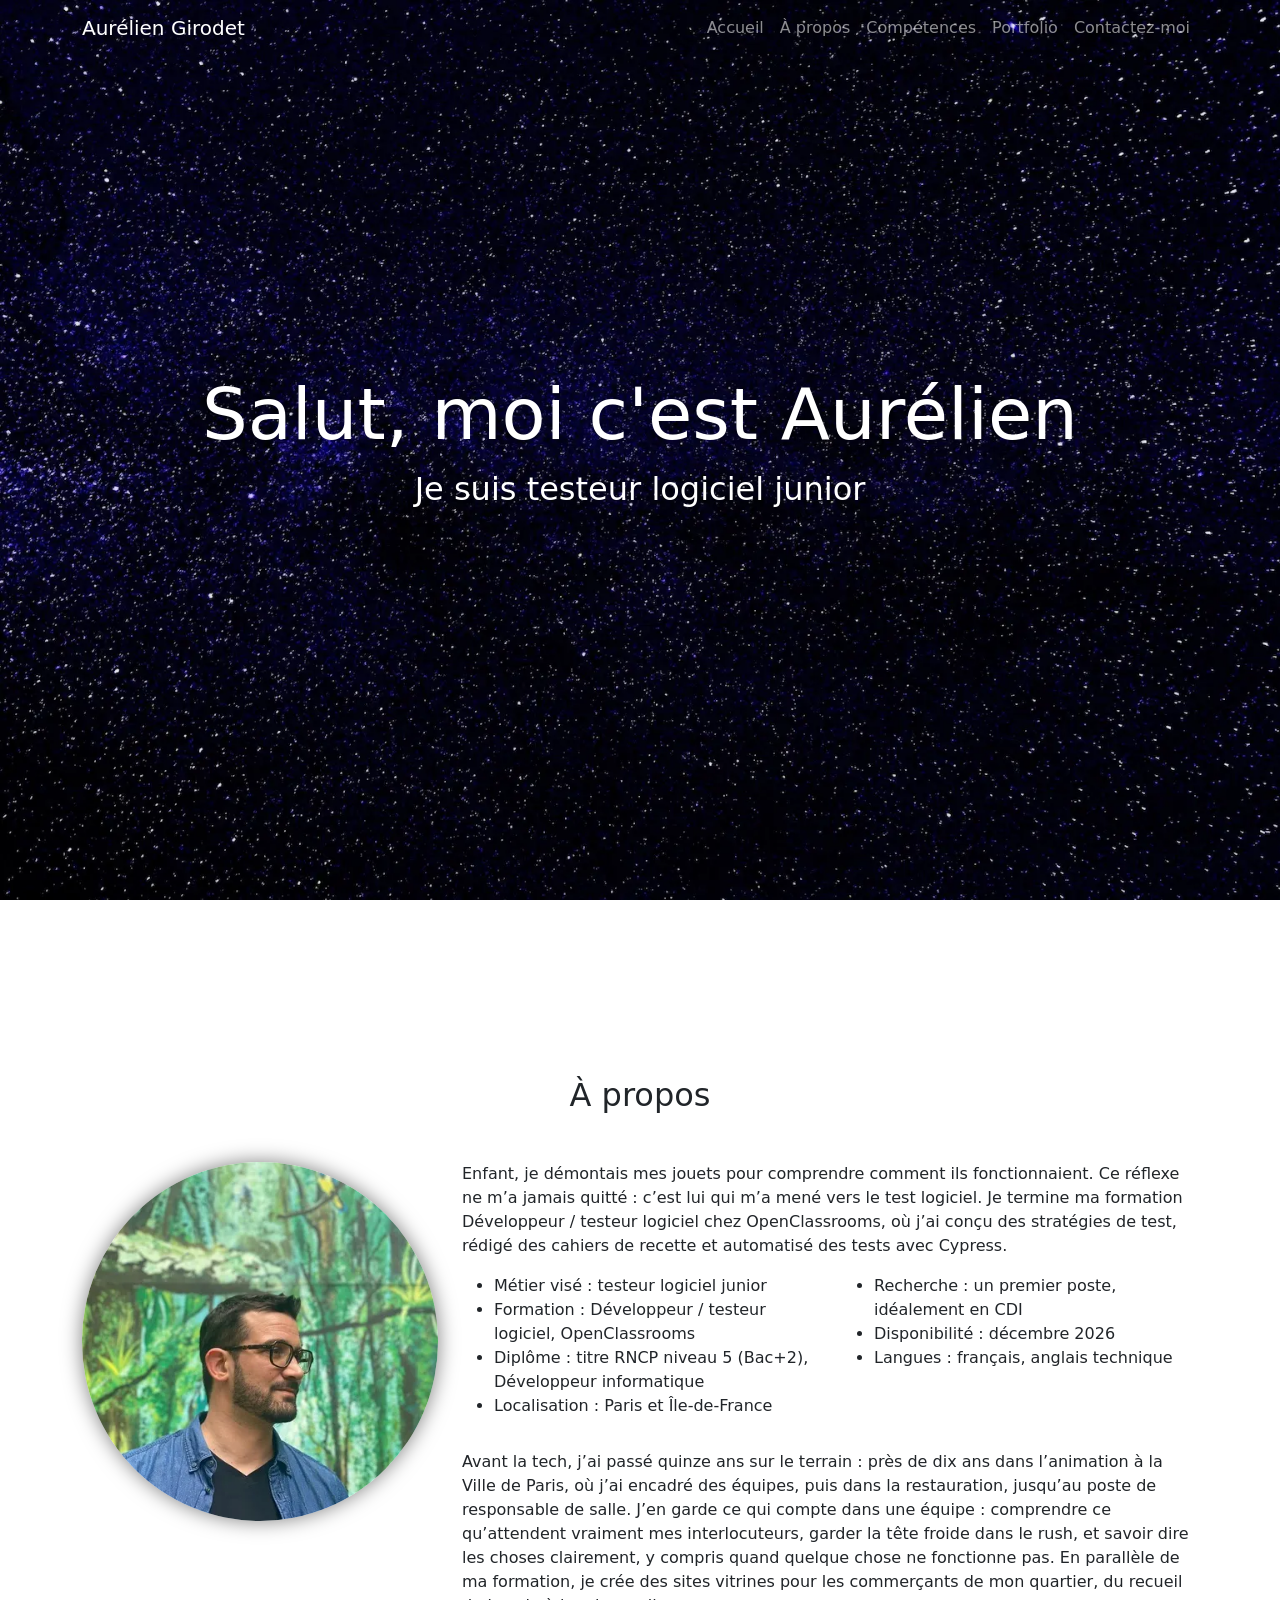
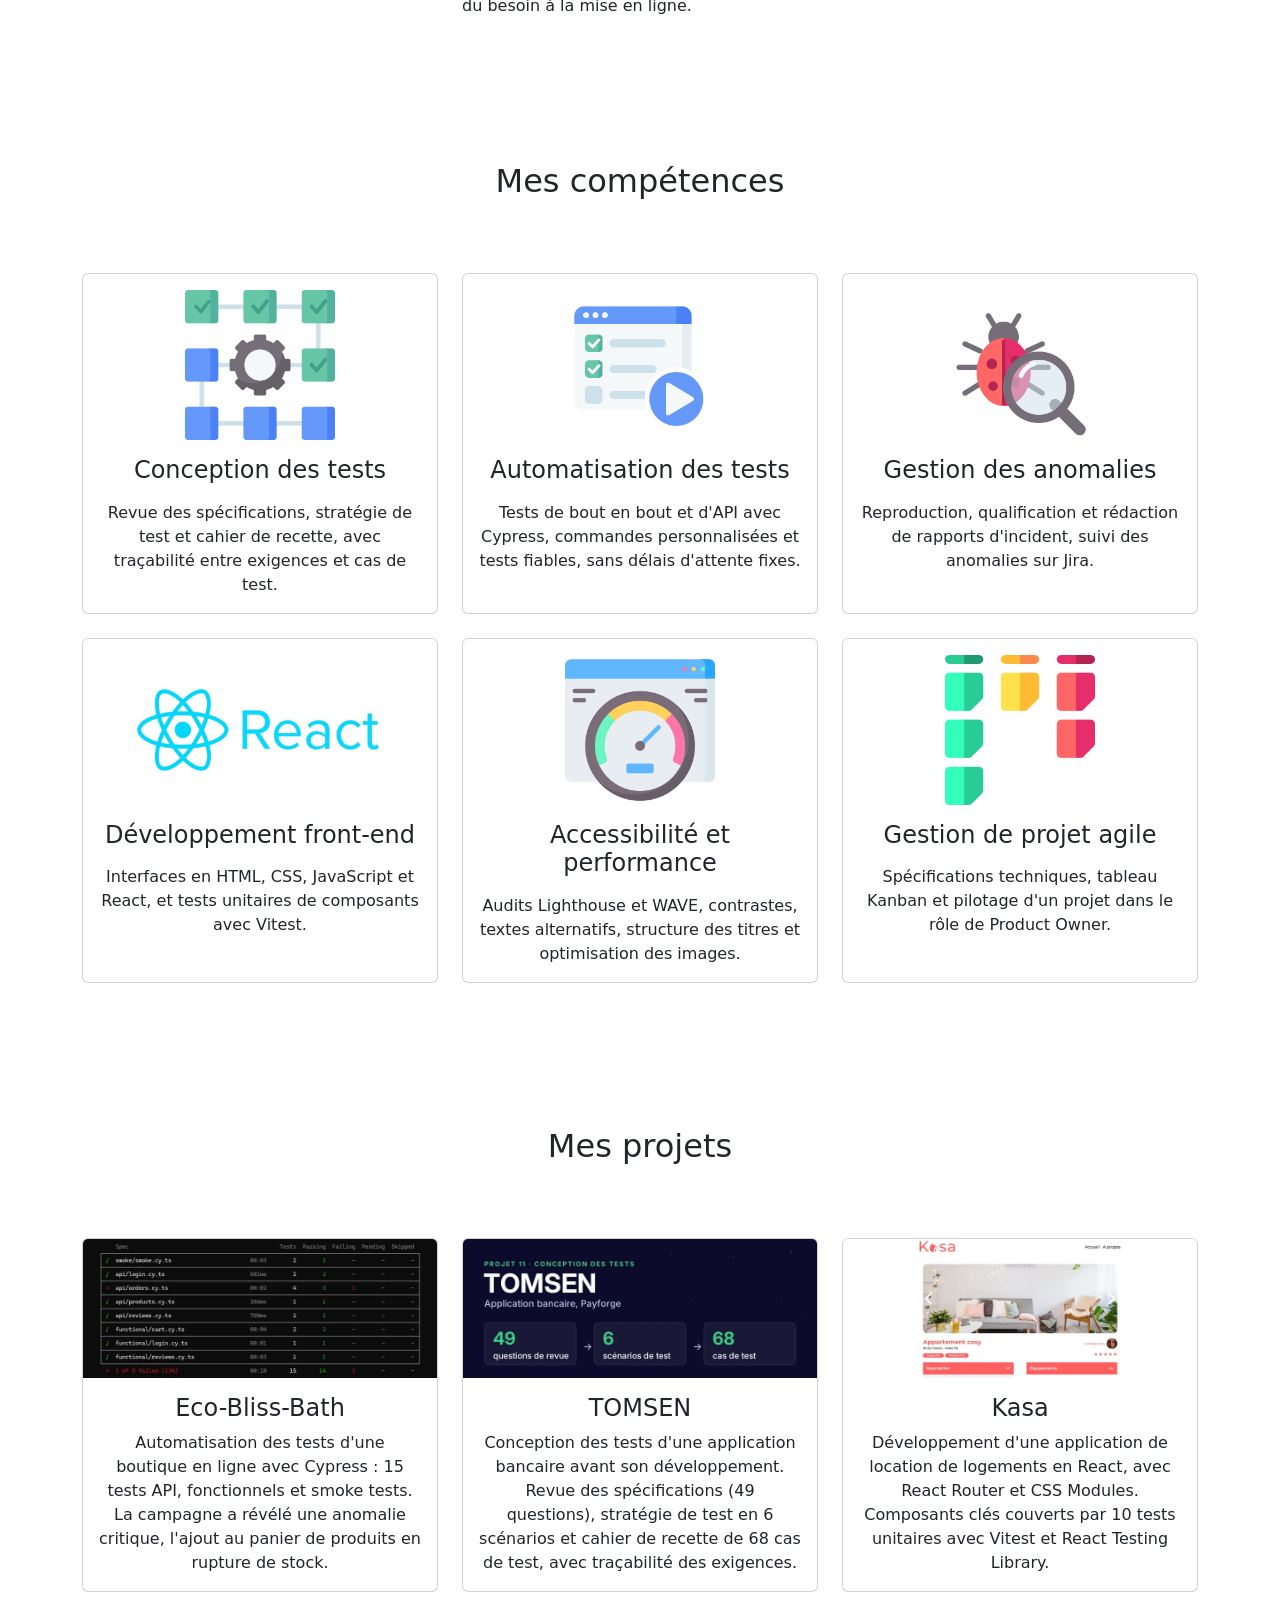
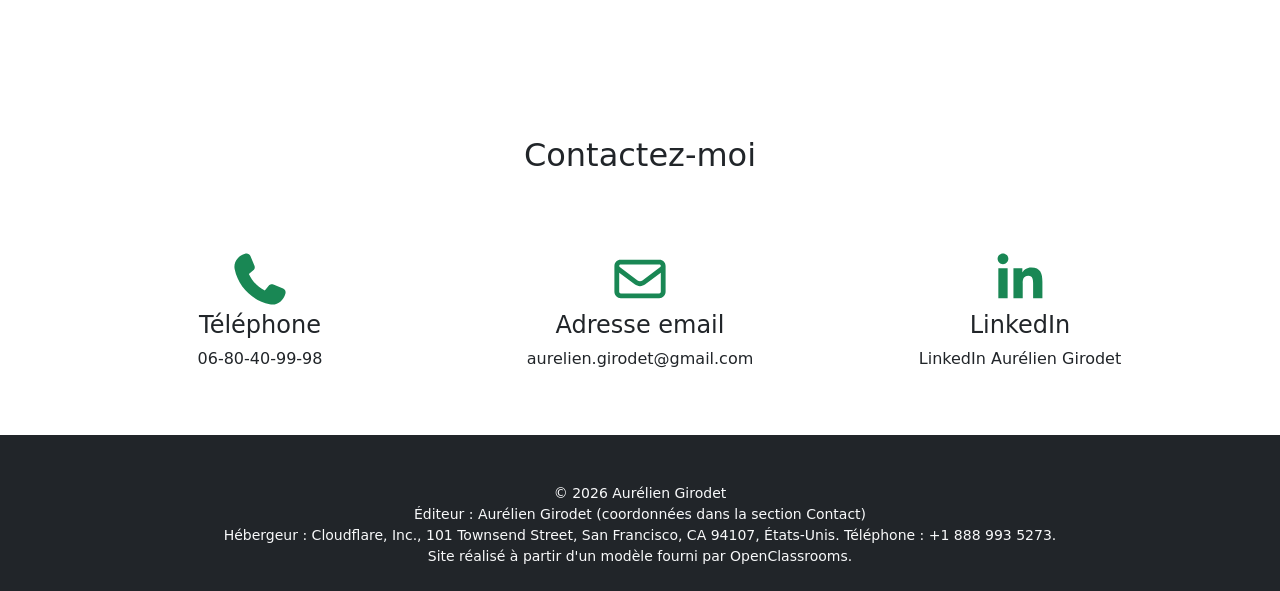
<file: index.html>
<!DOCTYPE html>
<html lang="fr">

<head>
    <meta charset="utf-8">
    <title>Aurélien Girodet | Testeur logiciel</title>
    <meta name="viewport" content="width=device-width, initial-scale=1">
    <!-- linking css file -->
    <link rel="stylesheet" href="style.css">
    <!-- bootstrap CDN -->
    <link href="https://cdn.jsdelivr.net/npm/bootstrap@5.1.3/dist/css/bootstrap.min.css" rel="stylesheet">
    <link rel="icon" href="favicon.ico" sizes="any">
    <link rel="apple-touch-icon" href="apple-touch-icon.png">
    <script src="https://cdn.jsdelivr.net/npm/bootstrap@5.1.3/dist/js/bootstrap.bundle.min.js" defer></script>
    <meta name="description" content="Aurélien Girodet, testeur logiciel junior basé à Paris. Découvrez mon parcours, mes compétences en test et qualité logicielle, et mes projets réalisés.">
</head>

<body>
    <header>
<!-- navbar -->
        <nav class="navbar navbar-expand-lg fixed-top navbar-dark navbarScroll">
            <div class="container">
                <a class="navbar-brand" href="#">Aurélien Girodet</a>
                <button class="navbar-toggler" type="button" data-bs-toggle="collapse"
                    data-bs-target="#navbarSupportedContent" aria-controls="navbarSupportedContent" aria-expanded="false"
                    aria-label="Toggle navigation">
                    <span class="navbar-toggler-icon"></span>
                </button>
                <div class="collapse navbar-collapse" id="navbarSupportedContent">
                    <ul class="navbar-nav ms-auto">
                        <li class="nav-item active">
                            <a class="nav-link" href="#home">Accueil</a>
                        </li>
                        <li class="nav-item">
                            <a class="nav-link" href="#about">À propos</a>
                        </li>
                        <li class="nav-item">
                            <a class="nav-link" href="#skills">Compétences</a>
                        </li>
                        <li class="nav-item">
                            <a class="nav-link" href="#portfolio">Portfolio</a>
                        </li>
                        <li class="nav-item">
                            <a class="nav-link" href="#contact">Contactez-moi</a>
                        </li>
                    </ul>

                </div>
            </div>
        </nav>

        <!-- main banner -->
        <section class="bgimage" id="home">
            <div class="container-fluid">
                <div class="row">
                    <div class="col-lg-12 col-md-12 col-sm-12 col-xs-12 hero-text">
                        <h1 class="hero_title">Salut, moi c'est Aurélien</h1>
                        <p class="hero_desc">Je suis testeur logiciel junior</p>
                    </div>
                </div>
            </div>
        </section>
    </header>
    
    <main>
<!-- about section-->
        <section id="about">
            <div class="container mt-4 pt-4">
                <h2 class="text-center">À propos</h2>
                <div class="row mt-4">
                    <div class="col-lg-4">
                        <img src="images/aurelien.webp" class="imageAboutPage" alt="Photo de profil d'Aurélien Girodet" loading="lazy">
                    </div>

                    <div class="col-lg-8">
                        <p> 
                            Enfant, je démontais mes jouets pour comprendre comment ils fonctionnaient. Ce réflexe ne m’a jamais quitté : c’est lui qui m’a mené vers le test logiciel. Je termine ma formation Développeur / testeur logiciel chez OpenClassrooms, où j’ai conçu des stratégies de test, rédigé des cahiers de recette et automatisé des tests avec Cypress.
                        </p>
                        <div class="row mt-3">
                            <div class="col-md-6">
                                <ul>
                                    <li>Métier visé : testeur logiciel junior</li>
                                    <li>Formation : Développeur / testeur logiciel, OpenClassrooms</li>
                                    <li>Diplôme : titre RNCP niveau 5 (Bac+2), Développeur informatique</li>
                                    <li>Localisation : Paris et Île-de-France</li>

                                </ul>
                            </div>
                            <div class="col-md-6">
                                <ul>
                                    <li>Recherche : un premier poste, idéalement en CDI</li>
                                    <li>Disponibilité : décembre 2026</li>
                                    <li>Langues : français, anglais technique</li>
                                </ul>
                            </div>
                        </div>
                        <div class="row mt-3">
                            <p> 
                                Avant la tech, j’ai passé quinze ans sur le terrain : près de dix ans dans l’animation à la Ville de Paris, où j’ai encadré des équipes, puis dans la restauration, jusqu’au poste de responsable de salle. J’en garde ce qui compte dans une équipe : comprendre ce qu’attendent vraiment mes interlocuteurs, garder la tête froide dans le rush, et savoir dire les choses clairement, y compris quand quelque chose ne fonctionne pas. En parallèle de ma formation, je crée des sites vitrines pour les commerçants de mon quartier, du recueil du besoin à la mise en ligne.
                            </p>
                        </div>
                    </div>
                </div>
            </div>
        </section>

        <!-- skills section-->
        <section id="skills">
            <div class="container">
                <h2 class="text-center">Mes compétences</h2>
            </div>
        </section>

        <!-- portfolio section-->
        <section id="portfolio">
            <div class="container mt-3">
                <h2 class="text-center">Mes projets</h2>
            </div>
        </section>

        <!-- contact section-->
        <section id="contact">
            <div class="container mt-3 contactContent">
                <h2 class="text-center">Contactez-moi</h2>
                <div class="row">
                    <div class="col-lg-4 mt-4 contactColumn">
                        <svg xmlns="http://www.w3.org/2000/svg" viewBox="0 0 640 640" aria-hidden="true"><!--!Font Awesome Free v7.3.1 by @fontawesome - https://fontawesome.com License - https://fontawesome.com/license/free Copyright 2026 Fonticons, Inc.--><path d="M224.2 89C216.3 70.1 195.7 60.1 176.1 65.4L170.6 66.9C106 84.5 50.8 147.1 66.9 223.3C104 398.3 241.7 536 416.7 573.1C493 589.3 555.5 534 573.1 469.4L574.6 463.9C580 444.2 569.9 423.6 551.1 415.8L453.8 375.3C437.3 368.4 418.2 373.2 406.8 387.1L368.2 434.3C297.9 399.4 241.3 341 208.8 269.3L253 233.3C266.9 222 271.6 202.9 264.8 186.3L224.2 89z"/></svg>
                        <h3 class="h4">Téléphone</h3>
                        <a href="tel:+33680409998">06-80-40-99-98</a>
                    </div>
                    <div class="col-lg-4 mt-4 contactColumn">
                        <svg xmlns="http://www.w3.org/2000/svg" viewBox="0 0 640 640" aria-hidden="true"><!--!Font Awesome Free v7.3.1 by @fontawesome - https://fontawesome.com License - https://fontawesome.com/license/free Copyright 2026 Fonticons, Inc.--><path d="M125.4 128C91.5 128 64 155.5 64 189.4C64 190.3 64 191.1 64.1 192L64 192L64 448C64 483.3 92.7 512 128 512L512 512C547.3 512 576 483.3 576 448L576 192L575.9 192C575.9 191.1 576 190.3 576 189.4C576 155.5 548.5 128 514.6 128L125.4 128zM528 256.3L528 448C528 456.8 520.8 464 512 464L128 464C119.2 464 112 456.8 112 448L112 256.3L266.8 373.7C298.2 397.6 341.7 397.6 373.2 373.7L528 256.3zM112 189.4C112 182 118 176 125.4 176L514.6 176C522 176 528 182 528 189.4C528 193.6 526 197.6 522.7 200.1L344.2 335.5C329.9 346.3 310.1 346.3 295.8 335.5L117.3 200.1C114 197.6 112 193.6 112 189.4z"/></svg>
                        <h3 class="h4">Adresse email</h3>
                        <a href="mailto:aurelien.girodet@gmail.com">aurelien.girodet@gmail.com</a>
                    </div>
                    <div class="col-lg-4 mt-4 contactColumn">
                        <svg xmlns="http://www.w3.org/2000/svg" viewBox="0 0 640 640" aria-hidden="true"><!--!Font Awesome Free v7.3.1 by @fontawesome - https://fontawesome.com License - https://fontawesome.com/license/free Copyright 2026 Fonticons, Inc.--><path d="M196.3 512L103.4 512L103.4 212.9L196.3 212.9L196.3 512zM149.8 172.1C120.1 172.1 96 147.5 96 117.8C96 103.5 101.7 89.9 111.8 79.8C121.9 69.7 135.6 64 149.8 64C164 64 177.7 69.7 187.8 79.8C197.9 89.9 203.6 103.6 203.6 117.8C203.6 147.5 179.5 172.1 149.8 172.1zM543.9 512L451.2 512L451.2 366.4C451.2 331.7 450.5 287.2 402.9 287.2C354.6 287.2 347.2 324.9 347.2 363.9L347.2 512L254.4 512L254.4 212.9L343.5 212.9L343.5 253.7L344.8 253.7C357.2 230.2 387.5 205.4 432.7 205.4C526.7 205.4 544 267.3 544 347.7L544 512L543.9 512z"/></svg>
                        <h3 class="h4">LinkedIn</h3>
                        <a href="https://www.linkedin.com/in/aurelien-girodet" target="_blank" rel="noopener noreferrer">LinkedIn Aurélien Girodet<span class="visually-hidden"> (nouvel onglet)</span></a>
                    </div>
                </div>
            </div>
        </section>
    </main>

    <footer class="bg-dark pt-4">
        <div class="text-center text-light py-4 small">
            <p class="m-0">© 2026 Aurélien Girodet</p>
            <p class="m-0">Éditeur : Aurélien Girodet (coordonnées dans la section Contact)</p>
            <p class="m-0">Hébergeur : Cloudflare, Inc., 101 Townsend Street, San Francisco, CA 94107, États-Unis. Téléphone : +1 888 993 5273.</p>
            <p class="m-0">Site réalisé à partir d'un modèle fourni par OpenClassrooms.</p>
        </div>
    </footer>

    <!-- load javascript after loading all html content -->
    <script src="script/script.js" defer></script>

</body>

</html>
</file>
<file: style.css>
/******* GENERAL *******/
/* spacing on all sections */
#about,
#skills,
#portfolio,
#contact {
    margin-top: 4rem;
    padding-top: 4rem;
}
#about h2,
#skills h2,
#portfolio h2,
#contact h2 {
    margin-bottom: 3rem;
}
#contact {
    padding-bottom: 4rem;
}

/* display background dark color on navbar scroll */
.navbarScroll.navbarDark {
    background-color: #212529;
}

/* header background color */
header {
    background-color: #0b0b2b;
}

/* hero background image */
.bgimage {
    height: 100vh;
    max-height: 900px;
    background: #0b0b2b url("images/image1.webp");
    background-size: cover;
    position: relative;
}
.bgimage-404 {
    height: auto;
    max-height: none;
}
/* text css above hero image*/
.hero_title {
    font-size: 4.5rem;
}
.hero_desc {
    font-size: 2rem;
}
.hero-text {
    text-align: center;
    position: absolute;
    top: 50%;
    left: 50%;
    transform: translate(-50%, -50%);
    color: white;
}

/* about */
.imageAboutPage {
    width: 100%;
}
.imageAboutPage {
    border-radius: 50%;
    box-shadow: 0 0 20px rgba(0, 0, 0, 0.5);
}

/* skills */
.skillsText img {
    width: 100%;
    height: 150px;
    object-fit: contain;
}
#skills p {
    text-align: center;
}
.card-title {
    text-align: center;
}

/* portfolio */
#portfolio p {
    text-align: center;
}
.portfolioContent {
    transition: transform 0.2s ease, box-shadow 0.2s ease;
}
.portfolioContent:hover,
.portfolioContent:focus-within {
    transform: translateY(-4px);
    box-shadow: 0 8px 20px rgba(0, 0, 0, 0.15);
}
.portfolioContent a {
    text-decoration: none;
    color: inherit;
}
.portfolioContent:hover a,
.portfolioContent:focus-within a {
    color: #198754;
}

/* contact */
.contactColumn {
    display: flex;
    flex-direction: column;
    align-items: center;
}
.contactColumn svg {
    fill: #198754;
    height: 4em;
}
.contactColumn a{
    text-decoration: none;
    color: inherit;
}
.contactColumn a:hover,
.contactColumn:focus-within a {
   color: #198754; 
}

/* footer */

/* responsive */
@media (max-width: 768px) {
    .bgimage {
        background-image: url("images/image1-mobile.webp");
    }
}
</file>
